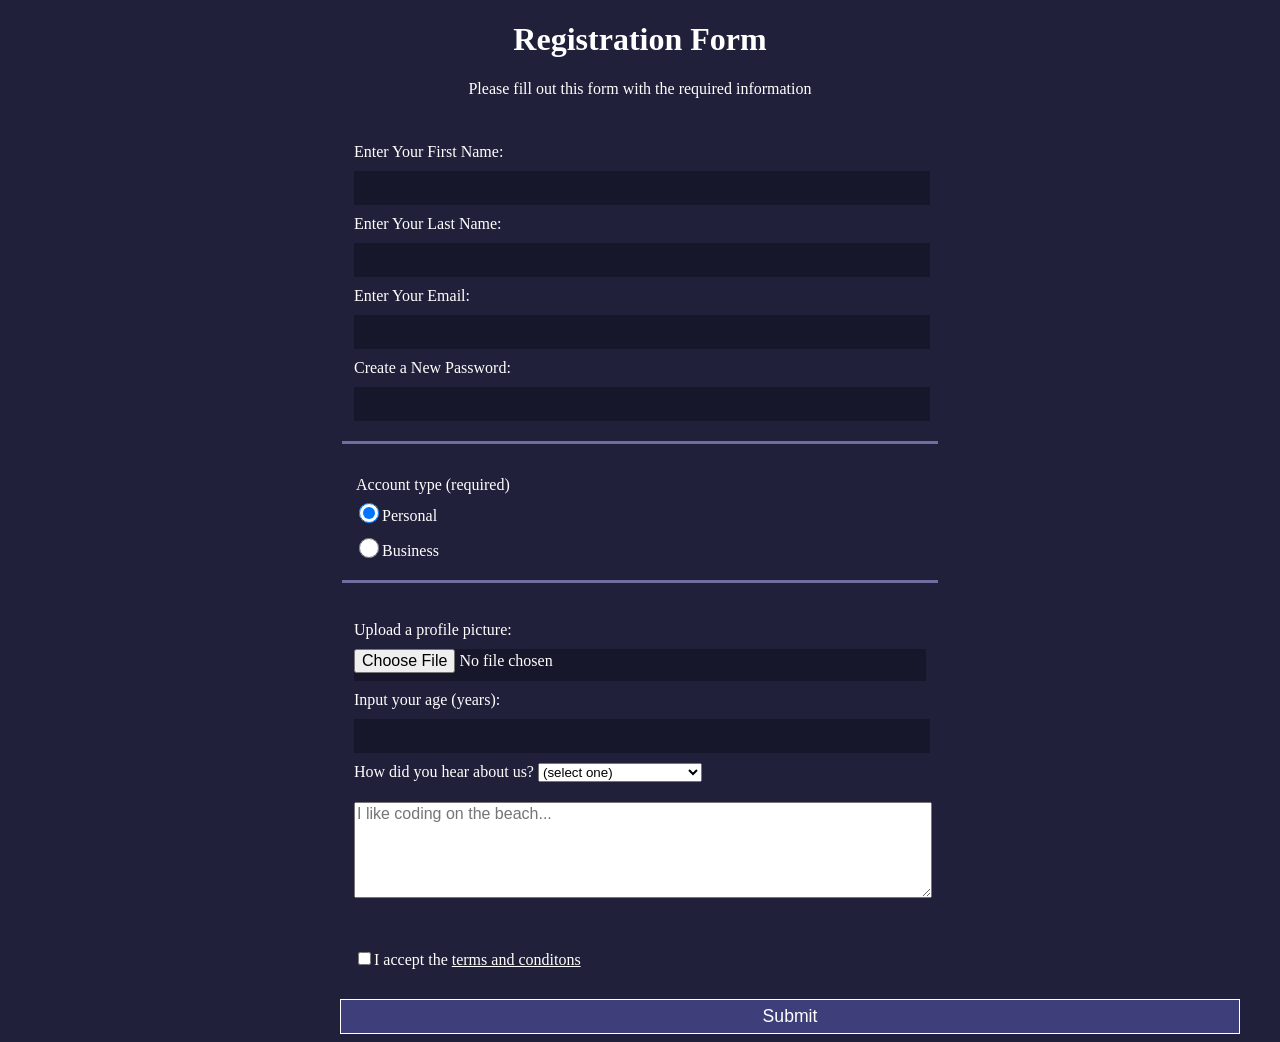
<file: form/index.html>
<!DOCTYPE html>
<html lang="en">
    <head>
        <meta charset="utf-8">
        <meta name="viewport"  content="width=device-width, initial-scale" />
        <title>
            Registration Form
        </title>
        <link rel="stylesheet" href="styles.css">
    </head>
    <body>
        <main>
            <h1>Registration Form</h1>
            <p>Please fill out this form with the required information</p>
                <form action="store.html" method="get">
                    <fieldset>
                        <label for="first-name">Enter Your First Name: 
                            <input type="text" class="first-name" name="first-name" id="first-name" required>
                        </label>
                        <label for="last-name"> Enter Your Last Name:
                            <input type="text" class="last-name" name="last-name" id="last-name" required>
                        </label>
                        <label for="email"> Enter Your Email:
                            <input type="text" class="email" name="email" id="email" required>
                        </label>
                        <label for="password"> Create a New Password:
                            <input type="text"  class="password" name="password" id="password" required>
                        </label>
                    </fieldset>
                    <fieldset>
                        <legend>Account type (required)</legend>
                        <label for="personal"><input type="radio" value="personal"
                            checked name="account-type" value="personal" id="personal">Personal</label>
                        <label for="business"><input type="radio" value="business" name="account-type" id="business" value="business">Business</label>
                    </fieldset>
                    <fieldset>
                        <label for="profile-picture">Upload a profile picture:<input type="file" class="file" id="profile-picture"></label>
                        <label for="age">Input your age (years):<input class="age" type="number" min="16" max="75"></label>
                        <label for="select">How did you hear about us?
                            <select class="options" name="" id="options">
                                <option value="1" id="options">(select one)</option>
                                <option value="2" id="options">freeCodeCamp News</option>
                                <option value="3" id="options">freeCodeCamp youtube</option>
                                <option value="4" id="options">freeCodeCamp Forum</option>
                                <option value="5" id="options">Others</option>
                            </select>
                        </label>
                        <label for="bio"><textarea name="bio" id="bio" cols="50" rows="5" class="textarea" placeholder="I like coding on the beach..."></textarea></label>
                        <label for="terms-and-condition"><input class="terms" type="checkbox" id="terms-and-condition">I accept the <a href="https://www.freecodecamp.org/news/terms-of-service/">terms and conditons</a></label>
                    </fieldset>
                    <input class="submit" type="submit"/>
                </form>
        </main>
    </body>
</html>
</file>
<file: form/styles.css>
.first-name, .last-name, .email, .password, .file, .age, .select-one{
    width: 100%;
    margin: 10px 0 0 0;
    height: 2em;
    color: white;
    font-family: inherit;
    font-size: inherit;
}

.textarea{
    width: 100%;
    margin: 10px 0 0 0;
    font-family: sans-serif;
    font-size: inherit;
}

label {
    display: block;
    margin-bottom: 10px;
}

body {
    background-color: rgb(32, 32, 58);
    color: white;
    font-family: tahoma;
}

form{
    width: 60%;
    margin: 0 auto;
    margin-top: 2.5rem;
    max-width: 600px;
}

h1, p {
    text-align: center;
}

input {
    background-color: rgb(23, 23, 43);
    border: none;
}

fieldset {
    border-top: none;
    border-left: none;
    border-right: none;
    border-bottom: 3px solid rgb(110, 110, 160) ;
    margin-top: 2rem;

}
.terms{
    margin-top: 3em;
}
input[type="submit"]{
    display: block;
    margin: auto;
    background-color: rgb(62, 62, 123);
    width: 150%;
    height: 2.2rem;
    border: 1px solid white;
    margin-top: 10px;
    font-size: 1.1rem;
    color: white;
}

fieldset:last-of-type{
    border: none;
}

input[type="radio"]{
    width: 1.25rem;
    height: 1.25rem;
    vertical-align: -2px;
}

a{
    color: white;
}
</file>
